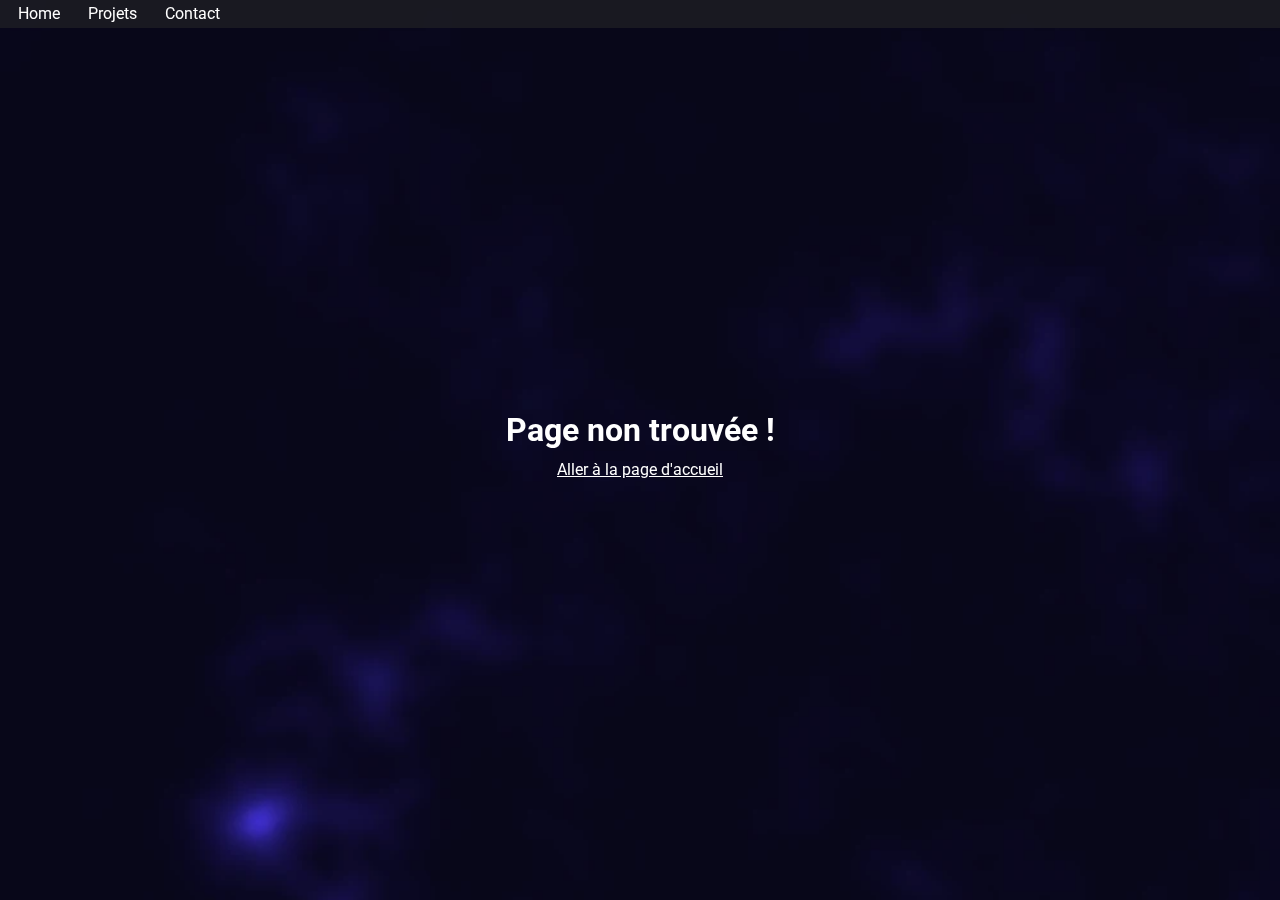
<file: index.html>
<!doctype html><html lang="fr" style="background-color:#121212"><head><meta charset="utf-8"/><link rel="icon" href="/logo.webp"/><meta name="viewport" content="width=device-width,initial-scale=1"/><meta name="Voxalium's page" content="Mon site portfolio webdev"/><link rel="preconnect" href="https://fonts.googleapis.com"/><link rel="preconnect" href="https://fonts.gstatic.com" crossorigin/><link href="https://fonts.googleapis.com/css2?family=Roboto:ital,wght@0,100;0,300;0,400;0,500;0,700;0,900;1,100;1,300;1,400;1,500;1,700;1,900&display=swap" rel="stylesheet"/><title>Voxalium Web Dev</title><meta name="description" content="Terence Truyens, Développeur Web avec React et Sass"/><script defer="defer" src="/static/js/main.6bae98c6.js"></script><link href="/static/css/main.90af13fb.css" rel="stylesheet"></head><body><div id="root"></div></body></html>
</file>
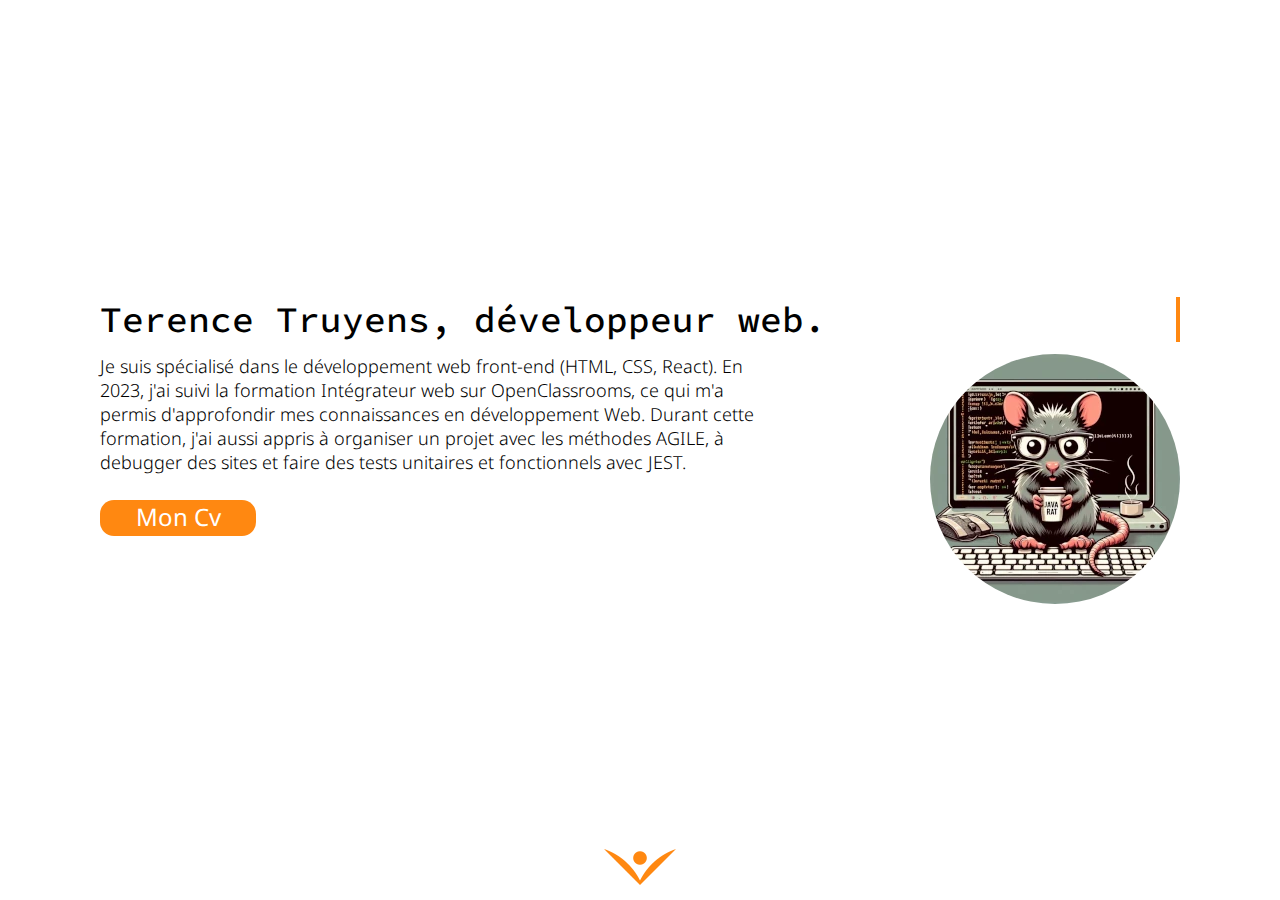
<file: v2/index.html>
<!doctype html>
<html lang="fr">
    <head>
        <meta charset="UTF-8" />
        <link rel="icon" href="/logos/logo.webp" />
        <meta name="viewport" content="width=device-width, initial-scale=1.0" />
        <title>Terence Truyens, Développeur Web</title>
        <meta
            name="description"
            content="Terence Truyens, Développeur Web avec React et Sass"
        />
      <script type="module" crossorigin src="/assets/index-PLIRZ19X.js"></script>
      <link rel="stylesheet" crossorigin href="/assets/index-_7ro808E.css">
    </head>
    <body>
        <div id="root"></div>
    </body>
</html>
</file>
<file: static/css/main.90af13fb.css>
:root{--bgColor:#222;--bgColorLight:#282828;--bgColorLightOp:#2828288f;--bgColor2:#fff;--btnColor:#898989;--btnColorLight:#999;--mainColor:#f81;color:#fff;font-family:Roboto;line-height:1.5rem;scroll-behavior:smooth}@media(max-width:700px){::-webkit-scrollbar{display:none}}*{box-sizing:border-box;margin:0;padding:0}@media(max-width:700px){*{scrollbar-width:none}}#root,body,html,main{height:100%}a{color:inherit;text-decoration:none}p{font-size:1rem}@media(max-width:920px){p{font-size:.8rem}}h5{font-size:1.5rem}@media(max-width:920px){h5{font-size:1.1rem}}span{font-size:1rem}@media(max-width:920px){span{font-size:.8rem}}.App{position:relative}.pointer{cursor:pointer}.translate{transform:translateY(50px)}.fullheight{height:100%}.hidden{opacity:0;transition:visibility .5s ease-in,opacity .5s ease-in;visibility:hidden}.visible{opacity:1;transition:opacity .5s ease-in;visibility:visible}.absolute{position:absolute}.col{flex-direction:column;width:100%}.col,.row{display:flex}.row{flex-direction:row}.gap05{gap:.5rem}.gap15{gap:1.5rem}.gap25{gap:2.5rem}.fullcenter{justify-content:center}.align-center,.fullcenter{align-items:center}.justify-center{justify-content:center}.justify-between{justify-content:space-between}.textcenter{text-align:center}.mt08{margin-top:.8rem}.mb08{margin-bottom:.8rem}.mt1{margin-top:1rem}.mb1{margin-bottom:1rem}.mt3{margin-top:3rem}.mt15{margin-top:1.5rem}.mg1{margin:1rem}.bt{border-top:1px solid #fff}.bg{background-color:#222;background-color:var(--bgColor)}.bg-light{background-color:#282828;background-color:var(--bgColorLight)}.pd02{padding:.2rem}.pd05{padding:.5rem}.pd15{padding:1.5rem}.pdt25{padding-top:2.5rem}.pdb15{padding-bottom:1.5rem}.pdl1{padding-left:1rem}.pdr1{padding-right:1rem}.br05{border-radius:.5rem}.br12{border-radius:1.2rem}.hoverScale{transition:.2s ease-in-out}.hoverScale:hover{transform:scale(1.1);transition:.2s}.animationFadeIn{animation:fade-in 1s ease-in,BTT 2s}.animationSize{animation:size .5s ease-in,fade-in .5s ease-in}@keyframes fade-in{0%{opacity:0}to{opacity:100%}}@keyframes fade-out{0%{opacity:100%}to{opacity:0}}@keyframes BTT{0%{transform:translateY(20vh)}to{transform:translateY(0)}}@keyframes size{0%{transform:scale(0)}to{transform:scale(100%)}}@keyframes rotation{0%{transform:rotate(0)}to{transform:rotate(1turn)}}.Home{position:relative}.Projects .container{max-width:80%;position:relative;width:100%}.NotFound{position:relative}.NotFound a{text-decoration:underline}.Contact{position:relative}.Contact .container{background-color:#2828288f;background-color:var(--bgColorLightOp)}.App{height:100%}.App .background{background:no-repeat url(/static/media/background.04f05e383ef2335215c4.webp);background-size:cover;height:100%;position:fixed;width:100%}.card{max-width:600px;width:100%}@media(max-width:680px){.card{max-width:95%}}.card .outer{cursor:pointer;overflow:hidden;position:relative}.card .outer .inner{margin:2px;position:relative;z-index:1}@media(max-width:680px){.card .outer .inner{padding:0}}.card .outer .inner .text{max-width:90%;text-align:justify}.card .outer .inner .click{font-weight:800}.card .outer:before{animation:rotation 10s ease-in-out infinite;background:linear-gradient(90deg,#fff0,#666666bf 50%,#fff0);content:"";display:block;height:350%;position:absolute;width:600px;z-index:0}.btn-container .button{background-color:#898989;background-color:var(--btnColor);border:none;border-radius:50%;color:red;cursor:pointer;height:56px;width:56px}@media(max-width:600px){.btn-container .button{height:36px;width:36px}}.btn-container .button img{height:24px}@media(max-width:600px){.btn-container .button img{height:12px}}.btn-container .button:hover{background-color:#999;background-color:var(--btnColorLight)}.NavBar{-webkit-backdrop-filter:blur(10px);backdrop-filter:blur(10px);background-color:#2828288f;background-color:var(--bgColorLightOp);color:#fff;position:fixed;width:100%;z-index:100}.NavBar p{padding:2px}.NavBar .NavLink:hover{background-color:#f81;background-color:var(--mainColor)}@media(max-width:400px){.NavBar .row{justify-content:center;padding:0}}.active{background-color:#f81;background-color:var(--mainColor);box-shadow:inset 0 0 .5em rgba(0,0,0,.502);transition:.1s linear}.ProjectCard{-webkit-backdrop-filter:blur(10px);backdrop-filter:blur(10px);background-color:#2828288f;background-color:var(--bgColorLightOp);border-bottom:2px solid #ffffff1a;box-shadow:inset 0 0 1em #0000004d;display:flex;flex-direction:row;overflow:hidden;width:100%}@media(max-width:700px){.ProjectCard{flex-direction:column-reverse}}.ProjectCard .image{position:relative}.ProjectCard .image img{height:100%}.ProjectCard .image img:hover{filter:brightness(60%)}@media(max-width:700px){.ProjectCard .image img{display:none;width:100%}}.ProjectCard .image .plus{display:flex;font-size:2rem;justify-content:center;left:0;pointer-events:none;position:absolute;top:50%;width:100%}@media(max-width:700px){.ProjectCard .image{height:80px}}.ProjectCard .image .isFinished{color:#fff;display:block;padding:0 3px;position:absolute;right:0;top:0}.ProjectCard .image .finished{background-color:green}.ProjectCard .image .inProgress{background-color:red}.ProjectCard .text{width:100%}.ProjectCard .text p{max-width:50%}@media(max-width:920px){.ProjectCard .text p{max-width:80%}}.ProjectCard .text h3{text-align:center}.ProjectCard .text a{color:#f81;color:var(--mainColor);text-decoration:underline}.ProjectCard .text .tags{display:flex;flex-wrap:wrap;padding-left:1rem;padding-right:1rem}.ProjectCard .text .tags .tag{background-color:#f81;background-color:var(--mainColor);border-radius:5px;color:#fff}.ScrollBar{background:linear-gradient(90deg,red,#fa5c13 30%,#fb65ff 80%,#ff11a2);border-radius:0 2px 2px 0;height:6px;opacity:.8;position:fixed;top:1.7rem;width:0;z-index:151}.Collapse h4{background-color:#fff;color:#000;cursor:pointer;min-height:1.5rem;overflow:hidden;padding-right:1.5rem;position:relative;text-overflow:ellipsis;white-space:nowrap}.Collapse h4:hover{filter:brightness(1.2)}.Collapse h4 span{display:block;position:absolute;right:1rem;top:0}.open{max-height:100%;overflow:hidden;transition:max-height 1s ease}.open .cards{animation:fade-in 1s ease-in}.close{max-height:40px;overflow:hidden;transition:max-height 1s ease}.close .cards{animation:fade-out 1s ease-in}.Modal{background-color:rgba(0,0,0,.667);height:100%;left:0;position:fixed;top:0;width:100%}.Modal .container{-webkit-backdrop-filter:blur(6px);backdrop-filter:blur(6px);background-color:hsla(0,0%,7%,.667);border-radius:6px;height:60%;position:relative;width:80%;z-index:101}.Modal .container .gallery{height:100%}.Modal .container .close{position:absolute;right:10px;top:0}.Modal .container .close:hover{filter:brightness(.9)}.Slider{height:100%;position:relative;width:100%}.Slider .gallery img{border-radius:6px;max-height:90%;max-width:80%}@media(max-width:700px){.Slider .gallery img{max-height:100%;max-width:100%}}.Slider .arrows{height:50px;position:absolute;top:50%;width:50px;z-index:102}.Slider .arrows:hover{filter:brightness(.9)}.Slider .leftArrow{left:0;transform:rotate(-180deg)}.Slider .rightArrow{right:0}
/*# sourceMappingURL=main.90af13fb.css.map*/
</file>
<file: assets/index-_7ro808E.css>
@import"https://fonts.googleapis.com/css2?family=Noto+Sans:wght@300;400;500&display=swap";@import"https://fonts.googleapis.com/css2?family=Source+Code+Pro&display=swap";*{font-family:Noto Sans;padding:0;margin:0;scroll-behavior:smooth}#mainDiv{display:flex;flex-direction:column;justify-content:space-between}.scroll{overflow-y:scroll;scroll-snap-type:y mandatory;height:100vh}@media (max-width: 1200px){.scroll{scroll-snap-type:none}}.intro,.project,.skills{min-height:100vh;position:relative;scroll-snap-align:center}.footer{position:relative;scroll-snap-align:center}h1{margin-bottom:12px;font-weight:500;font-size:36px}p{max-width:80%;font-weight:300;font-size:18px}@media (max-width: 1200px){.arrow{display:none}}.intro{display:flex;flex-direction:column;justify-content:space-around;align-items:center;margin-right:60px;margin-left:60px}.intro .container{display:flex;flex-direction:column;max-width:1080px}.intro .container h1{font-family:Source Code Pro,monospace;border-right:4px solid #ff8811;animation:cursor 1s infinite step-end,typing 15s infinite steps(33);white-space:nowrap;overflow:hidden}@media (max-width: 800px){.intro .container h1{font-size:28px;padding-left:12px;padding-right:12px;animation:none;white-space:initial;border-right:none;overflow:initial}}.intro .container .text{display:flex;justify-content:space-between}@media (max-width: 720px){.intro .container .text{flex-direction:column;align-items:center}.intro .container .text p{font-size:1rem}.intro .container .text .info{display:flex;flex-direction:column;align-items:center}}.intro .container .text .button{margin-top:26px;min-width:120px}.intro .container .profile{width:250px;height:250px;border-radius:50%}@media (max-width: 720px){.intro .container .profile{margin-top:26px;width:150px;height:150px}}@media (max-width: 720px){.intro .container{text-align:center;justify-content:center;align-items:center}}@media (min-width: 1240px){.intro{margin-left:5%;margin-right:5%}}@media (max-width: 700px){.intro{margin:0}}@keyframes cursor{0%,to{border-color:transparent}50%{border-color:#f81}}@keyframes typing{0%{width:0ch}30%{width:33ch}80%{width:33ch}to{width:0ch}}.project{display:flex;flex-direction:column;align-items:center;justify-content:center;background-color:#eee}@media (max-width: 700px){.project{padding:0}}.project h2{text-align:center;margin-top:12px}.project .grid-card{margin-top:26px;margin-left:26px;margin-right:26px;padding-bottom:26px;display:flex;justify-content:center;flex-wrap:wrap;gap:24px}@media (max-width: 1200px){.project .grid-card{grid-template-columns:1fr 1fr}}@media (max-width: 720px){.project .grid-card{grid-template-columns:1fr}}.tags{display:flex;gap:5px;flex-wrap:wrap;margin-bottom:12px}.skills{display:flex;flex-direction:column;align-items:center;justify-content:center}.skills h3{margin-bottom:16px}.skills h2{text-align:center;margin-bottom:26px}@media (max-width: 1200px){.skills h2{margin-top:10px}}.skills li{list-style:none;display:flex;flex-direction:column;align-items:center}.skills li img{height:48px}@media (max-width: 700px){.skills li img{height:48px}}.skills .cards{display:flex}.skills .system{padding-top:24px;padding-bottom:24px;display:flex;flex-direction:column;gap:12px;background-color:#eee;box-shadow:#0003 -1px 1px 10px inset;border-radius:14px;justify-content:center;width:100%;max-width:1200px}@media (max-width: 1200px){.skills .system .container{display:flex;justify-content:center}.skills .system p{max-width:55%}.skills .system img{height:150px;width:150px}}.skills .system h3{width:100%}.skills .system .os{gap:20px}.skills .system .os h4{margin-left:24px;margin-bottom:12px}.up{position:absolute;top:0;margin-top:10px}.down,.home{position:absolute;bottom:0;margin-bottom:10px}.up,.down,.home{transition:.5s}.up:hover,.down:hover,.home:hover{filter:brightness(1.2);transform:scale(1.2);transition:.5s}.skill-tag{color:#fff;max-width:100%;padding:2px;background-color:#f81;font-size:10px}.flip-card{width:230px;height:340px;perspective:1000px;cursor:pointer}.flip-card .flip-card-inner{position:relative;width:100%;height:100%;text-align:center;transition:transform .8s;transform-style:preserve-3d}.flip-card .flip-card-front,.flip-card .flip-card-back{box-shadow:0 8px 14px #0003;position:absolute;display:flex;flex-direction:column;align-items:center;width:100%;height:100%;-webkit-backface-visibility:hidden;backface-visibility:hidden;border-radius:1rem}.flip-card .flip-card-front{justify-content:space-around;color:#f81}.flip-card .flip-card-back{color:#fff;background-color:#666;transform:rotateY(180deg);justify-content:space-between}.flip-card .flip-card-back .content{margin-top:12px;font-size:12px}.flip-card .flip-card-back a{color:#f81;font-size:12px;text-decoration:none}.flip-card .flip-card-back a:hover{text-decoration:underline}.flip-card:hover .flip-card-inner{transform:rotateY(180deg)}.card-os{margin-left:10px}.card-os .container{display:flex;align-items:center}.card-os .container p{margin-left:26px;font-size:1rem}@media (max-width: 1200px){.card-os .container p{max-width:90%}}@media (max-width: 1200px){.card-os .container{flex-direction:column}.card-os .container p{padding:0;margin:12px 0 0}}.card{background-color:#eee;box-shadow:#0003 -1px 1px 10px inset;display:flex;justify-content:center;margin-bottom:12px;max-width:1200px;border-radius:12px}.card .container{padding:26px;display:flex;justify-content:space-around;flex-wrap:wrap;gap:26px;max-width:800px}@media (max-width: 500px){.card{border-radius:0}}.card li{transition:.5s}.card li:hover{cursor:pointer;transform:scale(1.5);transition:transform .5s}.button{display:block;color:#fff;font-size:1.5rem;background-color:#f81;max-width:156px;height:36px;text-align:center;border-radius:14px;cursor:pointer;text-decoration:none;transition:.5s}.button:hover{filter:brightness(1.2);transform:scale(1.1);transition:.5s}.footer{display:flex;flex-direction:column;justify-content:center;align-items:center;margin-top:26px;padding-top:26px;padding-bottom:26px;background-color:#000;color:#fff;height:100px;z-index:1000}.footer .links{display:flex;gap:10px}.footer .links img{background-color:#fff;padding:6px;border-radius:50%}.footer .links a{transition:transform .2s}.footer .links a:hover{transform:scale(1.2);transition:transform .2s}
</file>
